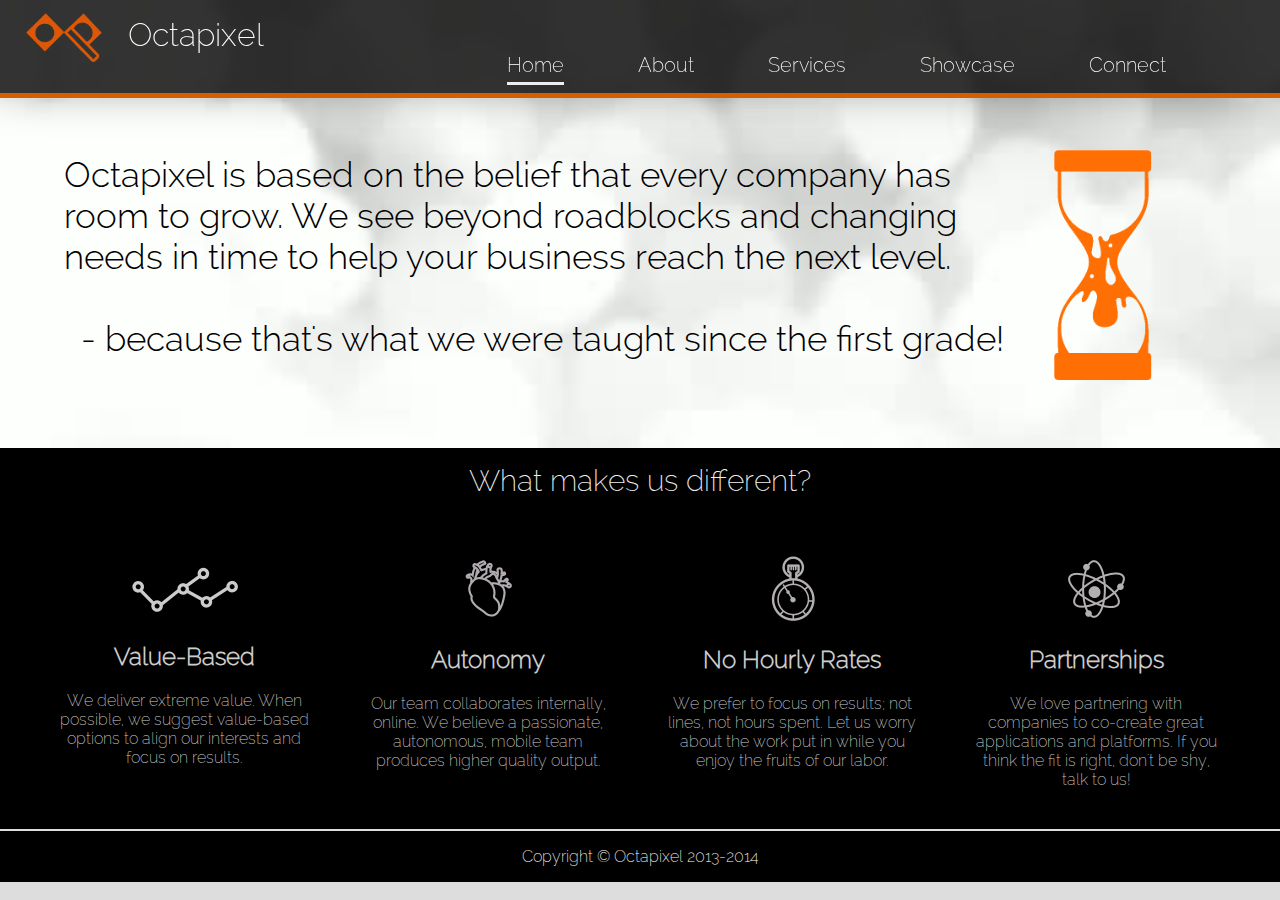
<file: index.html>
<! DOCTYPE html>
<html>
<head>
	<meta http-equiv="x-ua-compatible" content="IE=Edge"/>
	<meta http-equiv="Content-type: text/x-component"/>
    <meta http-equiv="Content-Type" content="text/html; charset=utf-8" />
    <link rel="icon" type="image/png" href="img/blackWithTransparent.png" />
	<meta name="viewport" content="initial-scale=1.0,minimum-scale=1.0,width=device-width,height=device-height,target-densitydpi=device-dpi,user-scalable=no" />
	<meta property="og:title" content="Octapixel" />
	<meta name="description" content="Octapixel is a leading software service provider" />
	<meta name="dcterms.description" content="Octapixel is a leading software service provider" />
	<meta property="og:description" content="Octapixel is a leading software service provider" />
	<meta name="keywords" content="Octapixel,web designing,web development,search engine optimization,stand alone applications,content management syatems,CMS,drupal,java,wordpress,.net,php,html,css,ruby on rails,seo,web developers,windows application developers,software,software service,information technology" />
	<meta name="dcterms.date" content="2013-11-16T00:00:00Z" />
	<meta name="copyright" content="Copyright © 2013 Octapixel" />
	<meta property="og:type" content="website" />
	<meta property="og:url" content="http://octapixel.com/" />
	<meta name="revisit-after" content="1 day" />
	<title>OctaPixel</title>
	<link rel="stylesheet" type="text/css" href="css/style.css" />
	<script type="text/javascript" src="js/jquery.js"></script>
	<script type="text/javascript" src="js/custom.js"></script>
	<!-- <script src="http://maps.googleapis.com/maps/api/js?key=AIzaSyDY0kkJiTPVd2U7aTOAwhc9ySH6oHxOIYM&sensor=false"></script>
    <script type="text/javascript">

    	var myCenter=new google.maps.LatLng(12.941838,77.628332);
		function initialize()
		{
		var mapProp = {
		  center:myCenter,
		  zoom:16,
		  scrollwheel:false,
		  draggable:false,
		  mapTypeId:google.maps.MapTypeId.ROADMAP
		  };

		var map=new google.maps.Map(document.getElementById("googleMap"),mapProp);

		var marker=new google.maps.Marker({
		  position:myCenter,
		  });

		marker.setMap(map);

		var infowindow = new google.maps.InfoWindow({
		  content:"<div class='infoAddress'><strong>OctaPixel</strong><br>20th H Cross, Sri Rama Temple road, <br> near Preethi Bakery, Ejipura, <br> Bangalore-560047</div>",
		  maxWidth: 700
		  });

		infowindow.open(map,marker);
		}
		google.maps.event.addDomListener(window, 'load', initialize);
		google.maps.event.addDomListener(window, 'load', function() {
		    var l = $('.infoAddress').parent().parent().parent().siblings();
		    for (var i = 0; i < l.length; i++) {
		        if($(l[i]).css('z-index') == 'auto') {
		            $(l[i]).css('border-radius', '16px 16px 16px 16px');
		            $(l[i]).css('border', '2px solid red');
		        }
		    }
		});

	</script>
-->
</head>
<body>
	<div class="infoMsgWrapper"><div class="infoMsg"></div></div>
	<div class="mainWrapper">
		<div class="navbar">
			<div class="logo" title="Octapixel">
				<a href="#home"><img src="img/orangeWithTransparent.png" class="logoImg"/> 
				<span class="tagline" title="Octapixel">Octapixel</span></a>
				<span class="menuControl1">
					<button class="menuControl1" style="display:none;"><img src="img/menu.png"></button>
				</span>
			</div>
			
			<ul class="navbarItems opened" id="navbarItems">
				<a href="#home"><li class="active" id="navbarHome" title="Home">Home</li></a>
				<a href="#about"><li id="navbarTeam" title="Team">About</li></a>
				<a href="#services"><li id="navbarServices" title="Services">Services</li></a>
				<a href="#showcase"><li id="navbarShowcase" title="Showcase">Showcase</li></a>
				<a href="#connect"><li id="navbarContact" title="Connect">Connect</li></a>
			</ul>
		</div>	
		
		<div class="homeWrapper wrapper">
			<!-- <div class="header" id="header">If you are thinking about a more meaningful, memorable and engaging way to go big with what you are doing now, <br><br><span style="margin-left:-7%;"> we should be talking!</span></div> -->
			<div class="header" id="header">
				<img src="img/hourglass.png" class="hourglass" />
			 	Octapixel is based on the belief that every company has room to grow. We see beyond roadblocks and changing needs in time to help your business reach the next level. <br><br> <div style="text-align:right; width: 100%;">- because that's what we were taught since the first grade! </div></div>
			<div class="strategy">
				<div class="strategyHeader">What makes us different?</div>
				<div class="strategyContent">
					<img src="img/value.png" class="valueImg"/>
					<h2> Value-Based </h2>
					<div class="details">We deliver extreme value. When possible, we suggest value-based options to align our interests and focus on results.</div>
				</div>

				<div class="strategyContent">
					<img src="img/autonomy.png" class="strategyImg"/>
					<h2> Autonomy </h2>
					<div class="details">Our team collaborates internally, online. We believe a passionate, autonomous, mobile team produces higher quality output.</div>
				</div>

				<div class="strategyContent">
					<img src="img/hourly.png" class="strategyImg"/>
					<h2> No Hourly Rates </h2>
					<div class="details">We prefer to focus on results; not lines, not hours spent. Let us worry about the work put in while you enjoy the fruits of our labor.</div>
				</div>

				<div class="strategyContent">
					<img src="img/partnerships.png" class="strategyImg"/>
					<h2> Partnerships </h2>
					<div class="details">We love partnering with companies to co-create great applications and platforms. If you think the fit is right, don't be shy, talk to us!</div>
				</div>
			</div>
			<div class="footer">Copyright &COPY; Octapixel 2013-2014 </div>
		</div>


		<div class="servicesWrapper wrapper">
			<div class="services">
				<div class="webDevelopment service">
					<img src="img/web.png" />
					<br>
					<h2>Web Design &amp; Development</h2>
					To get you connected with the world, we get you online.
					<br>
					We develop websites that are beautiful in both ways- Functionally and Visually using MVC frameworks on PHP and Ruby.
				</div>

				<div class="standaloneDevelopment service">
					<img src="img/standalone.png" />
					<br>
					<h2>Standalone Application Development</h2>
					Either you are online or in the local network at your office, we are here to help you make your business more efficient.
					<br>
					We develop standalone applications using c#.net and Java/J2EE.
				</div>
				<div class="cmsDevelopment service">
					<img src="img/cms.png" />
					<br>
					<h2>Content Management System (CMS)</h2>
					Times changes, Business improve. We know you want to give more to your customers. If you can't code it, you can just type it using CMS.
					<br>
					We also develop your websites in Drupal and Wordpress.
				</div>
				<div class="seoDevelopment service">
					<img src="img/seo.png" />
					<br>
					<h2>Search Engine Optimization</h2>
					Everyone like to be on top. Especially when you are an answer to a question. We help you become 'the' answer to a question when somebody questions on web.
				</div>
			</div>
			<div class="footer">Copyright &COPY; Octapixel 2013-2014 </div>
		</div>


		<div class="showcaseWrapper wrapper">
			<div class="projects">
				<div class="project">
					<a href="http://www.tshirtbeku.com" target="_blank"><img src="img/tsb.png" /></a><br>
					<div class="projectDetails"> 
					 	<a href="http://www.tshirtbeku.com" target="_blank">
					 		<div class="projectHeader"> TSHIRTBEKU.COM </div>
					 	</a>
					 	<div class="projectDesc">
					 		A simple static website for a startup company of enthusiastic enterpreneurs with a creative sense to provide t-shirts, hoodies, etc; with custom designing.
					 		<br><br>
							Built on HTML5, CSS3, jQuery, PHP
					 	</div>
					</div>
				</div>
				<!-- <div class="project">
					<a href="http://www.srindhu.in" target="_blank"><img src="img/tsb.png" /></a><br>
					<div class="projectDetails"> 
					 	<a href="http://www.srindhu.in" target="_blank">
					 		<div class="projectHeader"> SRINDHU.IN </div>
					 	</a>
					 	<div class="projectDesc">
					 		A wedding website with a notion of thanks-giving for all the wishes and blessings they recieved from their family, friends and relatives. Also, showcasing the wedding gallery for everyone.
					 		<br><br>
					 		Built on HTML5, CSS3, jQuery, PHP <br>---- Under Development
					 	</div>
					</div>
				</div> -->
				<div class="project">
					<div class="projectDetails"> 
					 	<div class="projectHeader"> Connect with us, and yours will be next. </div>
					 	<div class="projectDesc">
					 	</div>
					</div>
				</div>


			</div>
			<div class="strategy">
				<div class="strategyHeader">How we do it?</div>
				<div class="strategyContent">
					<img src="img/icon-plan.png" class="valueImg"/>
					<h2> Plan </h2>
					<div class="details">
						We listen. We learn about you, your needs and wants, and then we create a goal-oriented strategy.
					</div>
				</div>

				<div class="strategyContent">
					<img src="img/icon-build.png" class="strategyImg"/>
					<h2> Build </h2>
					<div class="details">We take your goals and strategy, then combine them with our talent and expertise to build what you need.</div>
				</div>

				<div class="strategyContent">
					<img src="img/icon-test.png" class="strategyImg"/>
					<h2> Test </h2>
					<div class="details">We debug, test and retest, and make final preparations for multiple environments.</div>
				</div>

				<div class="strategyContent">
					<img src="img/icon-launch.png" class="strategyImg"/>
					<h2> Launch </h2>
					<div class="details">Your site goes live - seamless and fast. No downtime, no worries.</div>
				</div>
			</div>
			<div class="footer">Copyright &COPY; Octapixel 2013-2014 </div>
		</div>

		<div class="teamWrapper wrapper">
			<center><div class="teamHeader">
				About Us
			</div>
			<div class="about teamHeader">
				"Octa Pixel" is not a Greek word, nor Latin. It is a word that represents the motto of our company. A pixel is a smallest measure of a display and Octa represents the 8 directions. We want to repaint the world with digital terms in all directions.
				<br>And YES! We Have Painters.

			</div>
			<div class="teamHeader">Our Team</div>
			<div class="about teamHeader">We are a team of developers, designers and thinkers who craft beautiful websites. </div></center>
			<div class="team">
				<div class="member">
					<img class="img rounded thumbnail" data-direction="top" src="img/team/kisna.jpg" />
					<br>
					<div class="details">
						<div class="role">Krishna Wadawadigi </div>
						<div class="testimonial">
							<span class="author">Founder, UX-UI Designer  &amp; Marketing Head</span>
							<div class="social">
								<a target="_blank" href="https://www.facebook.com/krishna.bette" title="Facebook"><img src="img/fb.png"></a>
								<a target="_blank" href="https://twitter.com/krishnabette" title="Twitter"><img src="img/twitter.png"></a>
								<a target="_blank" href="http://www.linkedin.com/pub/krishna-wadawadigi/62/872/ba" title="LinkedIn"><img src="img/linkedin.png"></a>
								<a target="_blank" href="https://plus.google.com/+KrishnaWadawadigi" title="Google+"><img src="img/gplus.png"></a>
							</div>
						</div>
					</div>
				</div>

				<div class="member">
					<img class="img rounded thumbnail" data-direction="top" src="img/team/arun1.jpg" />
					<br>
					<div class="details">
						<div class="role">Arun Kolhapur</div>
						<div class="testimonial">
							<span class="author">Co-Founder, Designer &amp; Developer</span>
							<div class="social">
								<a target="_blank" href="https://www.facebook.com/arunko350" title="Facebook"><img src="img/fb.png"></a>
								<a target="_blank" href="https://twitter.com/arun_k350" title="Twitter"><img src="img/twitter.png"></a>
								<a target="_blank" href="http://www.linkedin.com/in/arunkolhapur" title="LinkedIn"><img src="img/linkedin.png"></a>
								<a target="_blank" href="https://plus.google.com/+ArunKolhapur" title="Google+"><img src="img/gplus.png"></a>
							</div>
						</div>
					</div>
				</div>

				<div class="member">
					<img class="img rounded thumbnail" data-direction="top" src="img/team/ram.jpg" />
					<br>
					<div class="details">
						<div class="role">Ramkrishna</div>
						<div class="testimonial">
							<span class="author">Co-Founder, Designer &amp; Developer</span>
							<div class="social">
								<a target="_blank" href="https://www.facebook.com/ramkrishna.info" title="Facebook"><img src="img/fb.png"></a>
								<a target="_blank" href="https://twitter.com/Ramkrishna96" title="Twitter"><img src="img/twitter.png"></a>
								<a target="_blank" href="http://in.linkedin.com/in/ramkrishna1" title="LinkedIn"><img src="img/linkedin.png"></a>
								<a target="_blank" href="https://plus.google.com/+ramkrishna1" title="Google+"><img src="img/gplus.png"></a>
							</div>
						</div>
					</div>
				</div>

				<img src="img/team/team.jpg" class="teamImg"/>

			</div>
			<div class="footer">Copyright &COPY; Octapixel 2013-2014 </div>
		</div>

		<div class="contactWrapper wrapper">
	 		<div class="contact">
				<div class="contactHeader">Like what you see? Get in touch with us.</div>
				<table class="contactNonMobile">
					<tr>
						<td style="width:40%">
							<div class="contactForm">
								<form>
									<label for="txtName">Name</label> <br>
									<input type="text" name="txtName" id="txtName" />
									<br><br>

									<label for="txtEmail">Email</label> <br>
									<input type="email" name="txtEmail" id="txtEmail" />
									<br><br>

									<label for="txtMessage">Message</label> <br>
									<textarea name="txtMessage" id="txtMessage" rows="5"></textarea>
									<br>

									<button class="contactSubmit" id="contactSubmit" onclick="form_validator();">Submit</button>
								</form>
							</div>
						</td>
						<td style="width:40%;">
							<div class="contactOthers">
								If you want to let us know about a new project, fill out the form. If you hate forms for some reason, you can contact us in the various ways below:
								<p class="phone">+91 890 485 3975</p>
								<p class="email">hello@octapixel.com</p>
								<p class="social">
									<a href="https://twitter.com/Octapixel" target="_blank" title="Twitter"> <img src="img/twitter.png"> </a>
									<a href="https://www.facebook.com/Octapixel" target="_blank" title="Facebook"> <img src="img/fb.png"> </a>
									<a href="https://plus.google.com/108337394090288757638/about?hl=en-GB" target="_blank" title="Google+"> <img src="img/gplus.png"> </a>
								</p>
							</div>
						</td>
					</tr>
				</table>

				<div class="contactMobile" style="display:none;">
					<div class="contactForm">
						<form>
							<label for="txtName">Name</label> <br>
							<input type="text" name="txtName" id="txtName" />
							<br><br>

							<label for="txtEmail">Email</label> <br>
							<input type="email" name="txtEmail" id="txtEmail" />
							<br><br>

							<label for="txtMessage">Message</label> <br>
							<textarea name="txtMessage" id="txtMessage" rows="5"></textarea>
							<br>

							<button class="contactSubmit" id="contactSubmit" onclick="form_validator();">Submit</button>
						</form>
					</div>

					<div class="contactOthers">
						If you want to let us know about a new project, fill out the form. If you hate forms for some reason, you can contact us in the various ways below:
						<p class="phone">+91 890 485 3975</p>
						<p class="email">hello@octapixel.com</p>
						<p class="social" style="padding: 10px; background:white;">
							<a href="https://twitter.com/Octapixel" target="_blank" title="Twitter"> <img src="img/twitter.png"> </a>
							<a href="https://www.facebook.com/Octapixel" target="_blank" title="Facebook"> <img src="img/fb.png"> </a>
							<a href="https://plus.google.com/108337394090288757638/about?hl=en-GB" target="_blank" title="Google+"> <img src="img/gplus.png"> </a>
						</p>
					</div>
				</div>
				<div class="find-us">You can find us here</div>
				<!-- <div id="googleMap"></div> -->
				<div id="mapee" style="text-align:center;"></div>
				<div class="footer">Copyright &COPY; Octapixel 2013-2014 </div>
			</div>
		</div>

	</div>

	<button class="backMenu" style="display:none;">Scroll to top</button>
	<div class="isMobile" style="display:none;margin-left:0px;"></div>
</body>
</html>
</file>
<file: css/style.css>
@font-face
{
font-family: Raleway;
src: url('../fonts/Raleway-ExtraLight.otf')
}

@font-face
{
font-family: Raleway-Light;
src: url('../fonts/Raleway-Light.otf')
}

@media (min-width: 820px){

	/*SCROLLBARS CUSTOM
	=================================================== */

	/* this targets the default scrollbar (compulsory) */

	  ::-webkit-scrollbar {
	      width: 8px;
	      z-index: 999;
	  }

	/* flattening the new scrollbar */
	  ::-webkit-scrollbar-track {
	    background-color: rgba(255,255,255,0.6);
	      z-index: 999;

	  }

	/*  ::-webkit-scrollbar-track:hover {
	    background-color: rgba(0, 0, 0, 0.2);
	  }*/

	/* this will style the thumb, ignoring the track */
	  ::-webkit-scrollbar-thumb {
	      background-color: rgba(150, 150, 150, 1);
	      z-index: 999;
	  }

	  .isMobile{
	  	display: none !important;
	  }

	body{
		margin: 0px;
		font-family: 'Raleway', sans-serif;
		background: #dddddd;
	}

	a{
		text-decoration: none;
		color: white;
	}

	.rounded{
		border-radius: 80%;
	}

	.thumbnail{
		
	}

	.left{
		float: left;
	}

	.right{
		float: right;
	}

	.inline{
		display: inline;
	}

	.logoImg{
		width:6%;
		float: left;
		margin: 1% 2%;
		opacity: 0.87;
		vertical-align: top;
	}

	.logo{
		cursor: pointer;
	}

	.logo .tagline{
		font-size: 2em;
		color: #FFFFFF;
		margin-top: 0.5em;
		display: inline-block;
	}

	.homeWrapper{
		width: 100%;
		height: 100%;
		overflow: auto;
		margin: 0px;
		background: url('../img/header2.jpg') no-repeat;
		background-size: 100%;
	}

	.strategy{
		text-align: center;
		padding: 15px;
		margin: 0%;
		background: #000;
	}

	.strategyHeader{
		color: #EEEEEE;
		font-size: 30px;
		/*margin-bottom: 2%;*/
	}

	.strategyContent{
		width : 20%;
		padding: 2%;
		color: #CCCCCC;
		margin-top: 30px;
		text-align: center;
		display: inline-block;
		vertical-align: text-top;
	}

	.strategyContent img{
		-webkit-filter: brightness(550%);
		-moz-filter: brightness(550%);
		-ms-filter: brightness(550%);
		-o-filter: brightness(550%);
		filter: brightness(550%);
	}

	.valueImg{
		-webkit-filter: brightness(50%);
		-moz-filter: brightness(50%);
		-ms-filter: brightness(50%);
		-o-filter: brightness(50%);
		filter: brightness(50%);
	}

	.header{
		/*color: #f75e00; orange color*/
		/*color: #222222;
		font-size: 35px;
		width: 90%;
		margin-top: 18%;
		margin-left: 5%;
		margin-bottom: 10%;
		font-weight: 500;
		font-family: 'Raleway-Light';*/

		color: #000;
		font-size: 35px;
		width: 90%;
		margin-top: 12%;
		margin-left: 5%;
		margin-bottom: 7%;
		font-weight: 500;
		font-family: 'Raleway-Light';
	}

	.hourglass{
		height: 230px;
		float: right;
		padding: 10px;
		margin-left: 40px;
		margin-top: -14px;
	}

	.navbarItems li{
		list-style: none;
		margin: 20px;
		display: inline;
		font-family: 'Raleway', sans-serif;
		font-size: 20px;
		cursor: pointer;
		color: #FFFFFF;
		padding-bottom: 5px;
		margin-right: 50px;
	}

	.navbarItems li.active{
		border-bottom: 3px solid #EEEEEE;
	}

	.navbarItems li:hover{
		border-bottom: 3px solid #f75e00;
	}

	.navbarItems{
		float:right;
		margin-right: 5%;
		margin-top: 0%;
	}

	.navbar{
		position: fixed;
		width: 100%;
		z-index: 1;
		background: rgba(0,0,0,0.8);
		box-shadow: -10px -2px 45px -8px rgba(0,0,0,0.4);
		border-bottom: 5px solid #D55E00;
	}


	.contactWrapper{
		width: 100%;
		height: 100%;
		overflow: auto;
		margin: 0px;
	}

	.contact{
		color: #f75e00; /*orange color*/
		font-size: 50px;
		width: 100%;
		margin-top: 10%;
		margin-left: 0%;
		display: block;
		overflow: auto;
	}

	.contactHeader{
		width: 80%;
		color: #000;
		font-size: 50px;
		font-weight: 500;
		text-align: left;
		margin-left: 10%;
		margin-bottom: 5%;
	}

	.contactForm input[type="text"], .contactForm input[type="email"], .contactForm textarea{
		border: 5px solid rgba(100,100,100,0.2);
		border-radius: 5px;
		font-size: 21px;
		width: 100%;
		background: #CACACA; 
	}

	.contactForm textarea{
		height: auto;
	}

	.contactForm{
		padding-left: 5%;
		font-size: 30px;
		/*width: 40%;
		display: inline-block;*/
		margin-right: 6%;
		margin-top: -3%;
		overflow: auto;
	}

	.contactOthers{
		font-size: 25px;
		color: #000;
		/*width: 40%;
		display: inline-block;*/
		padding-top: 2%;
		margin-top: -33%;
		overflow: auto;
	}

	.contactOthers .phone{
		background: url('../img/contact-sprite.png') no-repeat 0 10px;
		padding-left: 50px;
	}

	.contactOthers .email{
		background: url('../img/contact-sprite.png') no-repeat 0 -30px;
		padding-left: 50px;
	}

	.contactSubmit{
		padding: 10px 20px;
		background: #EFEFEF;
		border-radius: 5px;
		font-size: 20px;
		color: #1A1A1A;
		border: 3px solid rgba(100,100,100,0.2);
	}

	.contactSubmit:hover{
		cursor: pointer;
		border: 3px solid #e05708;
	}

	.contactMap{
		display: block;
		margin-top: 3%;
	}

	.contactMapHeader{
		width: 80%;
		color: #000;
		font-size: 50px;
		font-weight: 500;
		text-align: left;
		margin-left: 10%;
		margin-bottom: 5%;
		margin-top: 15%;
	}


	.teamWrapper{
		width: 100%;
		height: 100%;
		overflow: auto;
		margin: 0px;
	}

	.teamHeader{
		font-size: 35px;
		text-align: center;
		width: 70%;
		margin-top: 10%;
		color: #000;
	}

	.about.teamHeader{
		font-size: 1.3em;
		margin-top: 2%;
		margin-bottom: -3%;
	}

	.team{
		color: #000; /*orange color*/
		font-size: 50px;
		width: 90%;
		margin-top: 10%;
		margin-left: 7%;
		display: block;
		overflow: auto;
	}

	.teamImg{
		height:80%; 
		margin-left: 15%; 
		margin-bottom: 10%;
	}


	.member{
		/*margin-left: 1% !important;*/
		overflow: auto;
		text-align: center;
		width: 30%;
		margin-bottom: 5%;
		box-shadow: 0px 10px 18px -10px black;
		padding-top: 0.4em;
		display: inline-block;
		margin-right: 0.4em;
		/*border: 1px solid #CDCDCD;*/
	}

	.member.right{
		text-align: left;
		overflow: auto;
	}

	.member .details{
		/*float: left;*/
		text-align: center;
	}

	.member.right .details{
		float: right;
	}

	.member.right .role{
		text-align: right;
	}

	.member .social{
		margin-top: 10px;
	}

	.member .social a img{
		opacity: 0.7;
	}

	.member .social a img:hover{
		opacity: 1;
	}
	.team .img{
		vertical-align: top;
		width: 50%;
		display: inline-block;
		filter: url("data:image/svg+xml;utf8,<svg xmlns=\'http://www.w3.org/2000/svg\'><filter id=\'grayscale\'><feColorMatrix type=\'matrix\' values=\'0.3333 0.3333 0.3333 0 0 0.3333 0.3333 0.3333 0 0 0.3333 0.3333 0.3333 0 0 0 0 0 1 0\'/></filter></svg>#grayscale"); /* Firefox 10+, Firefox on Android */
	    filter: gray; /* IE6-9 */
	    -webkit-filter: grayscale(100%); /* Chrome 19+, Safari 6+, Safari 6+ iOS */
	    -moz-filter: grayscale(100%);
	    -o-filter: grayscale(100%);
	    filter: grayscale(100%);
	}

	.team .role{
		font-size: 0.5em;
		padding: 5px;
		padding-left: 0;
		border-bottom: 3px solid #BFBFBF;
	}

	.team .details{
		width: 100%;
	}

	.team .testimonial{
		padding: 10px;
		line-height: 1.3;
		letter-spacing: 0.6;
		color: #000;
	}

	.author{
		font-size: 0.3em;
		color: #f75e00;
	}

	.wrapper{
		display: none;
		z-index: 2;
		overflow: auto;
	}

	.wrapper.active{
		display: block;
		z-index: 2;
		overflow: auto;
	}

	.showcaseWrapper{
		margin: 0px !important;
	}

	.projects{
		width: 98%;
		padding-top: 10%;
		margin-bottom: 5%;
		text-align: center;
	}

	.project{
		width: 30%;
		display: inline-block;
		padding-right: 3%;
		vertical-align: text-top;
	}

	.project img{
		width: 100%;
		vertical-align: text-top;
		box-shadow: 0px 0px 30px 20px rgba(0,0,0,0.4);
	}

	.projectHeader{
		font-size: 30px;
		margin-top: 30px;
		color: #f75e00;
	}

	.projectDesc{
		color: #000;
	}

	.servicesWrapper{
		margin: 0px !important;
	}

	.services{
		padding-top: 10%;
	}

	.services .service{
		width: 43%;
		text-align: center;
		display: inline-block;
		padding: 2% 3% 2% 3%;
	}

	.service img{
		vertical-align: top;
		margin-top: 0px;
	}

	.footer{
		color:#FFFFFF;
		background: #000;
		width: 100%;
		text-align: center;
		padding: 1em 0px;
		margin-top: 2px;
	}

	.contact .footer{
		color:#FFFFFF;
		background: #000;
		width: 100%;
		text-align: center;
		padding: 1em 0px;
		font-size: 16px;
		margin-top: 2px;
	}

	#googleMap{
		width: 100%;
		height: 60%;
		margin-bottom: 1%;
	}

	.find-us{
		font-size: 25px;
		color: #000;
		text-align:center;
		font-weight: 500;
		padding:1%;
	}

	.infoAddress{
		color: black;
		padding: 0.5em;
	}

	.infoMsgWrapper{
		position: fixed;
		top:1%;
		width: 100%;
		text-align: center;
		z-index: 3;
		display: none;
	}

	.infoMsg{
		padding: 10px 20px;
		
		max-width: 70%;
		z-index: 3;
		margin: 0px auto;
		border: 1px solid #ce4100;
		background: rgba(206, 65, 0, 0.3);
		color: white;
		box-shadow: 0px 0px 30px rgba(206, 65, 0, 0.6);
	}
}

@media (min-width: 720px) and (max-width: 820px){

	/*SCROLLBARS CUSTOM
	=================================================== */

	/* this targets the default scrollbar (compulsory) */

	  ::-webkit-scrollbar {
	      width: 8px;
	      z-index: 999;
	  }

	/* flattening the new scrollbar */
	  ::-webkit-scrollbar-track {
	    background-color: rgba(255,255,255,0.6);
	      z-index: 999;

	  }

	/*  ::-webkit-scrollbar-track:hover {
	    background-color: rgba(0, 0, 0, 0.2);
	  }*/

	/* this will style the thumb, ignoring the track */
	  ::-webkit-scrollbar-thumb {
	      background-color: rgba(150, 150, 150, 1);
	      z-index: 999;
	  }

	  .isMobile{
	  	display: none !important;
	  }


	body{
		margin: 0px;
		font-family: 'Raleway', sans-serif;
		background: #dddddd;
	}

	a{
		text-decoration: none;
		color: white;
	}

	.rounded{
		border-radius: 80%;
	}

	.thumbnail{
		
	}

	.left{
		float: left;
	}

	.right{
		float: right;
	}

	.inline{
		display: inline;
	}

	.logoImg{
		width:6%;
		float: left;
		margin: 1% 2%;
		opacity: 0.87;
		vertical-align: top;
	}

	.logo{
		cursor: pointer;
	}

	.logo .tagline{
		font-size: 2em;
		color: #FFFFFF;
		margin-top: 0.5em;
		display: inline-block;
	}

	.homeWrapper{
		width: 100%;
		height: 100%;
		overflow: auto;
		margin: 0px;
		background: url('../img/header2.jpg') no-repeat;
		background-size: 100%;
	}

	.strategy{
		text-align: center;
		padding: 15px;
		margin: 0%;
		background: #000;
	}

	.strategyHeader{
		color: #EEEEEE;
		font-size: 30px;
		/*margin-bottom: 2%;*/
	}

	.strategyContent{
		width : 20%;
		padding: 2%;
		color: #CCCCCC;
		margin-top: 30px;
		text-align: center;
		display: inline-block;
		vertical-align: text-top;
	}

	.strategyContent img{
		-webkit-filter: brightness(550%);
		-moz-filter: brightness(550%);
		-ms-filter: brightness(550%);
		-o-filter: brightness(550%);
		filter: brightness(550%);
	}

	.valueImg{
		-webkit-filter: brightness(50%);
		-moz-filter: brightness(50%);
		-ms-filter: brightness(50%);
		-o-filter: brightness(50%);
		filter: brightness(50%);
	}

	.header{
		/*color: #f75e00; orange color*/
		/*color: #222222;
		font-size: 35px;
		width: 90%;
		margin-top: 18%;
		margin-left: 5%;
		margin-bottom: 10%;
		font-weight: 500;
		font-family: 'Raleway-Light';*/

		color: #000;
		font-size: 35px;
		width: 90%;
		margin-top: 12%;
		margin-left: 5%;
		margin-bottom: 7%;
		font-weight: 500;
		font-family: 'Raleway-Light';
	}

	.hourglass{
		height: 230px;
		float: right;
		padding: 10px;
		margin-left: 40px;
		margin-top: -14px;
	}

	.navbarItems li{
		list-style: none;
		margin: 20px;
		display: inline;
		font-family: 'Raleway', sans-serif;
		font-size: 20px;
		cursor: pointer;
		color: #FFFFFF;
		padding-bottom: 5px;
		margin-right: 50px;
	}

	.navbarItems li.active{
		border-bottom: 3px solid #EEEEEE;
	}

	.navbarItems li:hover{
		border-bottom: 3px solid #f75e00;
	}

	.navbarItems{
		float:right;
		margin-right: 5%;
		margin-top: 0%;
	}

	.navbar{
		position: fixed;
		width: 100%;
		z-index: 1;
		background: rgba(0,0,0,0.8);
		box-shadow: -10px -2px 45px -8px rgba(0,0,0,0.4);
		border-bottom: 5px solid #D55E00;
	}


	.contactWrapper{
		width: 100%;
		height: 100%;
		overflow: auto;
		margin: 0px;
	}

	.contact{
		color: #f75e00; /*orange color*/
		font-size: 50px;
		width: 100%;
		margin-top: 10%;
		margin-left: 0%;
		display: block;
		overflow: auto;
	}

	.contactHeader{
		width: 80%;
		color: #000;
		font-size: 50px;
		font-weight: 500;
		text-align: left;
		margin-left: 10%;
		margin-bottom: 5%;
	}

	.contactForm input[type="text"], .contactForm input[type="email"], .contactForm textarea{
		border: 5px solid rgba(100,100,100,0.2);
		border-radius: 5px;
		font-size: 21px;
		width: 100%;
		background: #CACACA; 
	}

	.contactForm textarea{
		height: auto;
	}

	.contactForm{
		padding-left: 5%;
		font-size: 30px;
		/*width: 40%;
		display: inline-block;*/
		margin-right: 6%;
		margin-top: -3%;
		overflow: auto;
	}

	.contactOthers{
		font-size: 25px;
		color: #000;
		/*width: 40%;
		display: inline-block;*/
		padding-top: 2%;
		margin-top: -33%;
		overflow: auto;
	}

	.contactOthers .phone{
		background: url('../img/contact-sprite.png') no-repeat 0 10px;
		padding-left: 50px;
	}

	.contactOthers .email{
		background: url('../img/contact-sprite.png') no-repeat 0 -30px;
		padding-left: 50px;
	}

	.contactSubmit{
		padding: 10px 20px;
		background: #EFEFEF;
		border-radius: 5px;
		font-size: 20px;
		color: #1A1A1A;
		border: 3px solid rgba(100,100,100,0.2);
	}

	.contactSubmit:hover{
		cursor: pointer;
		border: 3px solid #e05708;
	}

	.contactMap{
		display: block;
		margin-top: 3%;
	}

	.contactMapHeader{
		width: 80%;
		color: #000;
		font-size: 50px;
		font-weight: 500;
		text-align: left;
		margin-left: 10%;
		margin-bottom: 5%;
		margin-top: 15%;
	}


	.teamWrapper{
		width: 100%;
		height: 100%;
		overflow: auto;
		margin: 0px;
	}

	.teamHeader{
		font-size: 35px;
		text-align: center;
		width: 70%;
		margin-top: 10%;
		color: #000;
	}

	.about.teamHeader{
		font-size: 1.3em;
		margin-top: 2%;
		margin-bottom: -3%;
	}

	.team{
		color: #000; /*orange color*/
		font-size: 50px;
		width: 90%;
		margin-top: 10%;
		margin-left: 7%;
		display: block;
		overflow: auto;
	}

	.teamImg{
		height:80%; 
		margin-left: 15%; 
		margin-bottom: 10%;
	}


	.member{
		/*margin-left: 1% !important;*/
		overflow: auto;
		text-align: center;
		width: 30%;
		margin-bottom: 5%;
		box-shadow: 0px 10px 18px -10px black;
		padding-top: 0.4em;
		display: inline-block;
		margin-right: 0.4em;
		/*border: 1px solid #CDCDCD;*/
	}

	.member.right{
		text-align: left;
		overflow: auto;
	}

	.member .details{
		/*float: left;*/
		text-align: center;
	}

	.member.right .details{
		float: right;
	}

	.member.right .role{
		text-align: right;
	}

	.member .social{
		margin-top: 10px;
	}

	.member .social a img{
		opacity: 0.7;
	}

	.member .social a img:hover{
		opacity: 1;
	}
	.team img{
		vertical-align: top;
		display: inline-block;
		filter: url("data:image/svg+xml;utf8,<svg xmlns=\'http://www.w3.org/2000/svg\'><filter id=\'grayscale\'><feColorMatrix type=\'matrix\' values=\'0.3333 0.3333 0.3333 0 0 0.3333 0.3333 0.3333 0 0 0.3333 0.3333 0.3333 0 0 0 0 0 1 0\'/></filter></svg>#grayscale"); /* Firefox 10+, Firefox on Android */
	    filter: gray; /* IE6-9 */
	    -webkit-filter: grayscale(100%); /* Chrome 19+, Safari 6+, Safari 6+ iOS */
	    -moz-filter: grayscale(100%);
	    -o-filter: grayscale(100%);
	    filter: grayscale(100%);
	}

	.team .role{
		font-size: 0.5em;
		padding: 5px;
		padding-left: 0;
		border-bottom: 3px solid #BFBFBF;
	}

	.team .details{
		width: 100%;
	}

	.team .testimonial{
		padding: 10px;
		line-height: 1.3;
		letter-spacing: 0.6;
		color: #000;
	}

	.author{
		font-size: 0.3em;
		color: #f75e00;
	}

	.wrapper{
		display: none;
		z-index: 2;
		overflow: auto;
	}

	.wrapper.active{
		display: block;
		z-index: 2;
		overflow: auto;
	}

	.showcaseWrapper{

	}

	.projects{
		width: 98%;
		padding-top: 10%;
		margin-bottom: 5%;
		text-align: center;
	}

	.project{
		width: 30%;
		display: inline-block;
		padding-right: 3%;
		vertical-align: text-top;
	}

	.project img{
		width: 100%;
		vertical-align: text-top;
		box-shadow: 0px 0px 30px 20px rgba(0,0,0,0.4);
	}

	.projectHeader{
		font-size: 30px;
		margin-top: 30px;
		color: #f75e00;
	}

	.projectDesc{
		color: #000;
	}

	.services{
		padding-top: 10%;
	}

	.services .service{
		width: 43%;
		text-align: center;
		display: inline-block;
		padding: 2% 3% 2% 3%;
	}

	.service img{
		vertical-align: top;
		margin-top: 0px;
	}

	.footer{
		color:#FFFFFF;
		background: #000;
		width: 100%;
		text-align: center;
		padding: 1em 0px;
		margin-top: 2px;
	}

	.contact .footer{
		color:#FFFFFF;
		background: #000;
		width: 100%;
		text-align: center;
		padding: 1em 0px;
		font-size: 16px;
		margin-top: 2px;
	}

	#googleMap{
		width: 100%;
		height: 60%;
		margin-bottom: 1%;
	}

	.find-us{
		font-size: 25px;
		color: #000;
		text-align:center;
		font-weight: 500;
		padding:1%;
	}

	.infoAddress{
		color: black;
		padding: 0.5em;
	}

	.infoMsgWrapper{
		position: fixed;
		top:1%;
		width: 100%;
		text-align: center;
		z-index: 3;
		display: none;
	}

	.infoMsg{
		padding: 10px 20px;
		
		max-width: 70%;
		z-index: 3;
		margin: 0px auto;
		border: 1px solid #ce4100;
		background: rgba(206, 65, 0, 0.3);
		color: white;
		box-shadow: 0px 0px 30px rgba(206, 65, 0, 0.6);
	}
}



@media (max-width: 719px){

	.isMobile{
		display: block !important;
	}

	body{
		font-family: 'Raleway-Light';
		overflow-x: hidden;
	}

	a{
		text-decoration: none;
		color: white;
	}

	.navbar{
		background: rgba(0,0,0,0.8);
		margin-bottom: 2%;
	}

	.logo{
		display: block;
	}

	.logoImg{
		width: 20%;
		vertical-align: middle;
		margin-right: 4%;
		padding: 1em 1em;
	}

	.logo .tagline{
		display: none;
	}

	.comapanyName{
		margin-top: 2%;
	}

	.menuControl1{
		display: inline-block !important;
		border: none;
		color: rgba(0,0,0,0);
		background: rgba(0,0,0,0);
		float: right;
		margin-right: 10%;
	}

	.menuControl1 button img{
		width: 3em;
	}

	.menuControl1 button{
		vertical-align: middle;
		margin-top: 10%; 
	}

	.navbarItems {
		list-style: none;
		list-style-type: none;
		padding: 0px;
		margin: 0px;
		color: #FFFFFF;
		background: #000;
		font-weight: 900;
		font-size: 1em;
		display: none;
		width: 100%;
	}

	.navbarItems li {
		display: none;
	}

	.navbarItems.opened{
		display: block;
		/*transition-property: all;
		transition-duration: 1s;
		transition-timing-function: cubic-bezier(0, 1, 0.5, 1);*/
	}	

	.navbarItems.opened li {
		padding: 1em 1em;
		border-bottom: 1px solid #333333;
		display: block;
	}

	.navbarItems.opened a li.active {
		color: #f75e00 !important;
	}

	.hourglass{
		display: none;
	}

	.wrapper{
		display: none;
	}

	.wrapper.active{
		display: block;
	}

	.header{
		text-align: justify;
		/*background: url("../img/headermobile.jpg") 0 0 no-repeat;*/
		background: #000;
		background-size: 200% 100%;
		padding: 1em 1em;
		font-size: 1em;
		letter-spacing: 1;
		margin: 0px !important;
		color: white;
	}

	.strategyHeader{
		font-size: 1.6em;
		margin-top: 2em;
		margin-bottom: 1em;
		width: 100%;
		text-align: center;
	}

	.strategyContent{
		overflow: auto;
		text-align: center;
		width: 100%;
		margin-bottom: 5%;
		box-shadow: 0px 10px 18px -10px black;
		padding-top: 0.4em;
		padding-bottom: 0.5em;
		display: block;
		margin-right: 0.5em;
		border: 1px solid #DFDFDF;
	}


	.service{
		overflow: auto;
		text-align: center;
		width: 100%;
		margin-bottom: 5%;
		box-shadow: 0px 10px 18px -10px black;
		padding-top: 0.4em;
		padding-bottom: 0.5em;
		display: block;
		margin-right: 0.5em;
		border: 1px solid #DFDFDF;
	}


	.teamImg{
		width: 100%;
		margin-bottom: 1em;
	}

	.img{
		width: 50%;
		border-radius: 50%;
		filter: url("data:image/svg+xml;utf8,<svg xmlns=\'http://www.w3.org/2000/svg\'><filter id=\'grayscale\'><feColorMatrix type=\'matrix\' values=\'0.3333 0.3333 0.3333 0 0 0.3333 0.3333 0.3333 0 0 0.3333 0.3333 0.3333 0 0 0 0 0 1 0\'/></filter></svg>#grayscale"); /* Firefox 10+, Firefox on Android */
	    filter: gray; /* IE6-9 */
	    -webkit-filter: grayscale(100%); /* Chrome 19+, Safari 6+, Safari 6+ iOS */
	    -moz-filter: grayscale(100%);
	    -o-filter: grayscale(100%);
	    filter: grayscale(100%);
	}

	.member{
		overflow: auto;
		text-align: center;
		width: 100%;
		margin-bottom: 5%;
		box-shadow: 0px 10px 18px -10px black;
		padding-top: 0.4em;
		padding-bottom: 0.5em;
		display: block;
		margin-right: 0.5em;
		border: 1px solid #DFDFDF;
	}

	.teamHeader{
		text-align: center;
		/*background: url("../img/headermobile.jpg") 0 0 no-repeat;*/
		background: #000;
		padding: 1em 1em;
		font-size: 1em;
		font-weight: 900;
		letter-spacing: 1;
		color: white;
	}

	.teamHeader.about{
		text-align: center;
		/*background: url("../img/headermobile.jpg") 0 0 no-repeat;*/
		background: #000;
		margin-bottom: 1em !important;
		padding: 1em 1em;
		font-size: 1em;
		font-weight: 100;
		letter-spacing: 1;
		color: white;
	}

	.role{
		font-size: 2em;
	}

	.author{
		color: #f75e00;
	}

	.project{
		overflow: auto;
		text-align: center;
		width: 100%;
		margin-bottom: 5%;
		box-shadow: 0px 10px 18px -10px black;
		padding-top: 0.4em;
		padding-bottom: 0.5em;
		display: block;
		margin-right: 0.5em;
		border: 1px solid #DFDFDF;
	}

	.project img{
		width: 100%;
	}

	.projectHeader{
		color: #f75e00;
		margin: 1em 0em;
	}

	.contactHeader{
		text-align: center;
		font-size: 2em;
		width: 98%;

	}

	.backMenu{
		display: block !important;
		margin-top: 2em;
		width: 100%;
		background: #000;
		text-align: center;
		color: white;
		margin-bottom: 1em;
		padding: 1em 0;
		border: none;
	}

	.footer{
		color:#FFFFFF;
		background: #000;
		width: 100%;
		text-align: center;
		padding: 1em 0px;
	}

	.contactNonMobile{
		display: none;
	}

	.contactMobile{
		display: block !important;
		margin-left: 0px !important;
		padding: 0px !important;
	}

	#mapee iframe{
		width: 100%;
		height: 70%;
	}

	.contact{
		margin-left: 0px !important;
		padding: 0px !important;
	}

	.contactForm{
		overflow: auto;
		width: 90%;
		margin-bottom: 5%;
		box-shadow: 0px 10px 18px -10px black;
		padding: 1em 1em;
		display: block;
		border: 1px solid #DFDFDF;
	}

	.contactOthers{
		margin-top: 1em;
		overflow: auto;
		text-align: center;
		width: 100%;
		margin-bottom: 5%;
		box-shadow: 0px 10px 18px -10px black;
		padding-top: 0.4em;
		padding-bottom: 0.5em;
		display: block;
		border: 1px solid #DFDFDF;
		background: #000;
		color: white;
	}

	.contactForm input[type="text"], .contactForm textarea, .contactForm input[type="email"]{
		width: 100%;
		border: 1px solid #000;
	}

	#googleMap{
		width: 100%;
		height: 60%;
		margin-bottom: 1%;
	}

	.find-us{
		font-size: 25px;
		color: #000;
		text-align:center;
		font-weight: 500;
		padding:1%;
	}

	.infoAddress{
		color: black;
		padding: 0.5em;
	}

	.infoMsgWrapper{
		position: fixed;
		top:1%;
		width: 100%;
		text-align: center;
		z-index: 3;
		display: none;
	}

	.infoMsg{
		padding: 10px 20px;
		
		max-width: 70%;
		z-index: 3;
		margin: 0px auto;
		border: 1px solid #ce4100;
		background: rgba(206, 65, 0, 0.3);
		color: white;
		box-shadow: 0px 0px 30px rgba(206, 65, 0, 0.6);
	}
}
</file>
